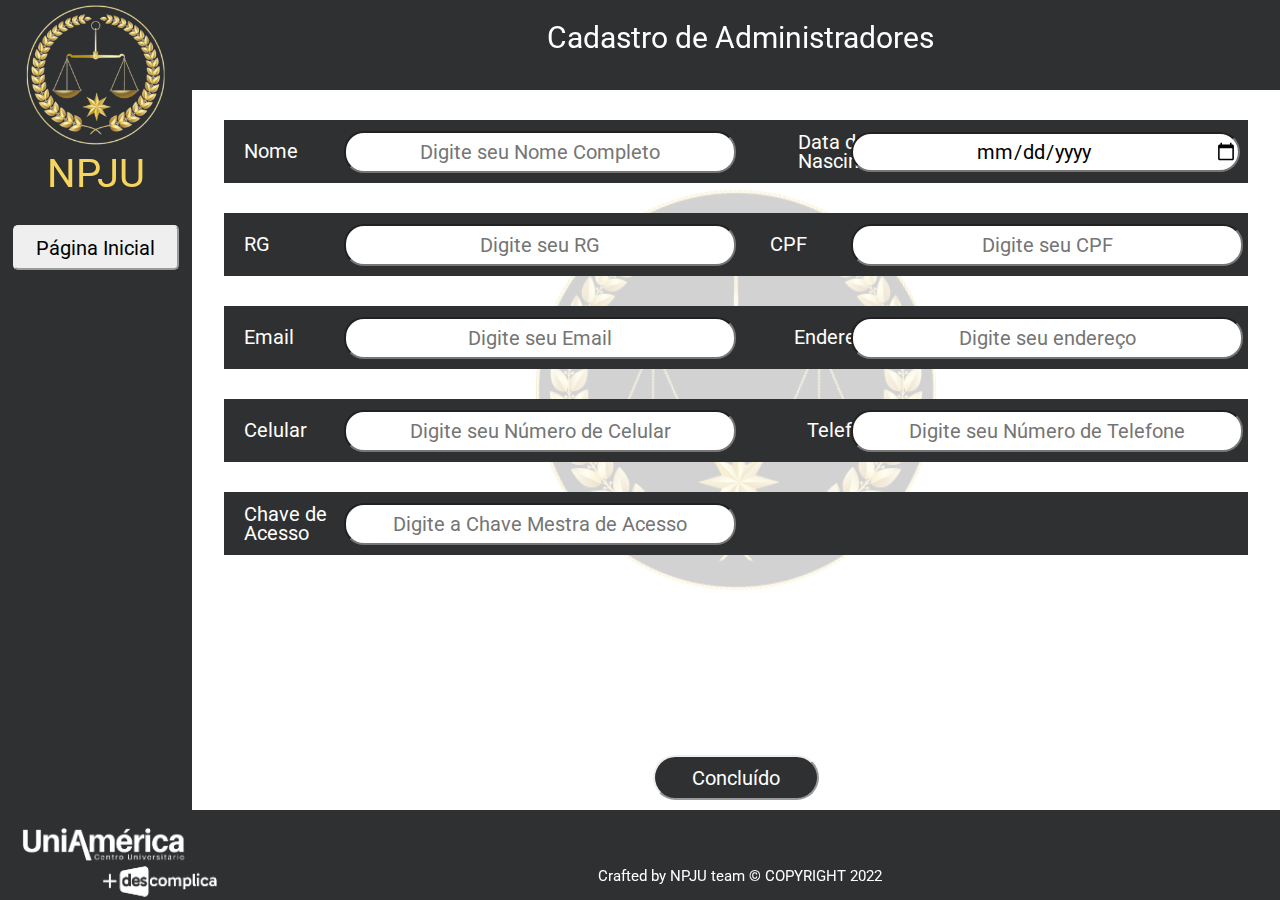
<file: t_cadastro.html>
<!DOCTYPE html>
<html lang="en">
<head>
    <meta charset="UTF-8">
    <meta http-equiv="X-UA-Compatible" content="IE=edge">
    <meta name="viewport" content="width=device-width, initial-scale=1.0">
    <link rel="stylesheet" href="t_cadastro.css">
    <title>Cadastro</title>
</head>
<body>
    <header><h1 class="cabecalho">Cadastro de Administradores</h1></header>

    <div class="container">
        <div class="lateral-esq">
            <img class="logo" src="./img/Logo.png" alt="">
            <p class="npju">NPJU</p>
            <button class="botao"> 
                <a class="a" href="index.html">Página Inicial</a>
            </button>
        </div>
        
        <div class="areabranca">
            <img class="logodefundo" src="./img/Logon.png" alt="">
            <div class="areabranca">
                <div class="fundoretangulo">
                    <p class="fonteareabranca">Nome</p>
                    <p class="fonteareabranca">Data de Nascimento</p>
                    <input class="inputesq" type="text" placeholder="Digite seu Nome Completo">
                    <input class="inputdir" type="date">
                </div>
                <div class="fundoretangulo">
                    <p class="fonteareabranca">RG</p>
                    <p class="fonteareabranca">CPF</p>
                    <input class="inputesq" type="number" placeholder="Digite seu RG">
                    <input class="inputdir" type="number" placeholder="Digite seu CPF">
                </div>
                <div class="fundoretangulo">
                    <p class="fonteareabranca">Email</p>
                    <p class="fonteareabranca">Endereço</p>
                    <input class="inputesq" type="email" placeholder="Digite seu Email">
                    <input class="inputdir" type="text" placeholder="Digite seu endereço">
                </div>
                <div class="fundoretangulo">
                    <p class="fonteareabranca">Celular</p>
                    <p class="fonteareabranca">Telefone</p>
                    <input class="inputesq" type="tel" placeholder="Digite seu Número de Celular">
                    <input class="inputdir" type="tel" placeholder="Digite seu Número de Telefone">
                </div>
                <div class="fundoretangulo">
                    <p class="fonteareabranca">Chave de Acesso</p>
                    <input class="inputesq" type="text" placeholder="Digite a Chave Mestra de Acesso">
                </div>
                <input class="botao2" type="submit" value="Concluído">
            </div>

        </div>
    </div>
    <footer class="rodape">
        <img class="logouniamerica" src="./img/Uni.png" alt="">
        <p class="Direitosaut">Crafted by NPJU team © COPYRIGHT 2022</p>

    </footer>
</body>
</html>
</file>
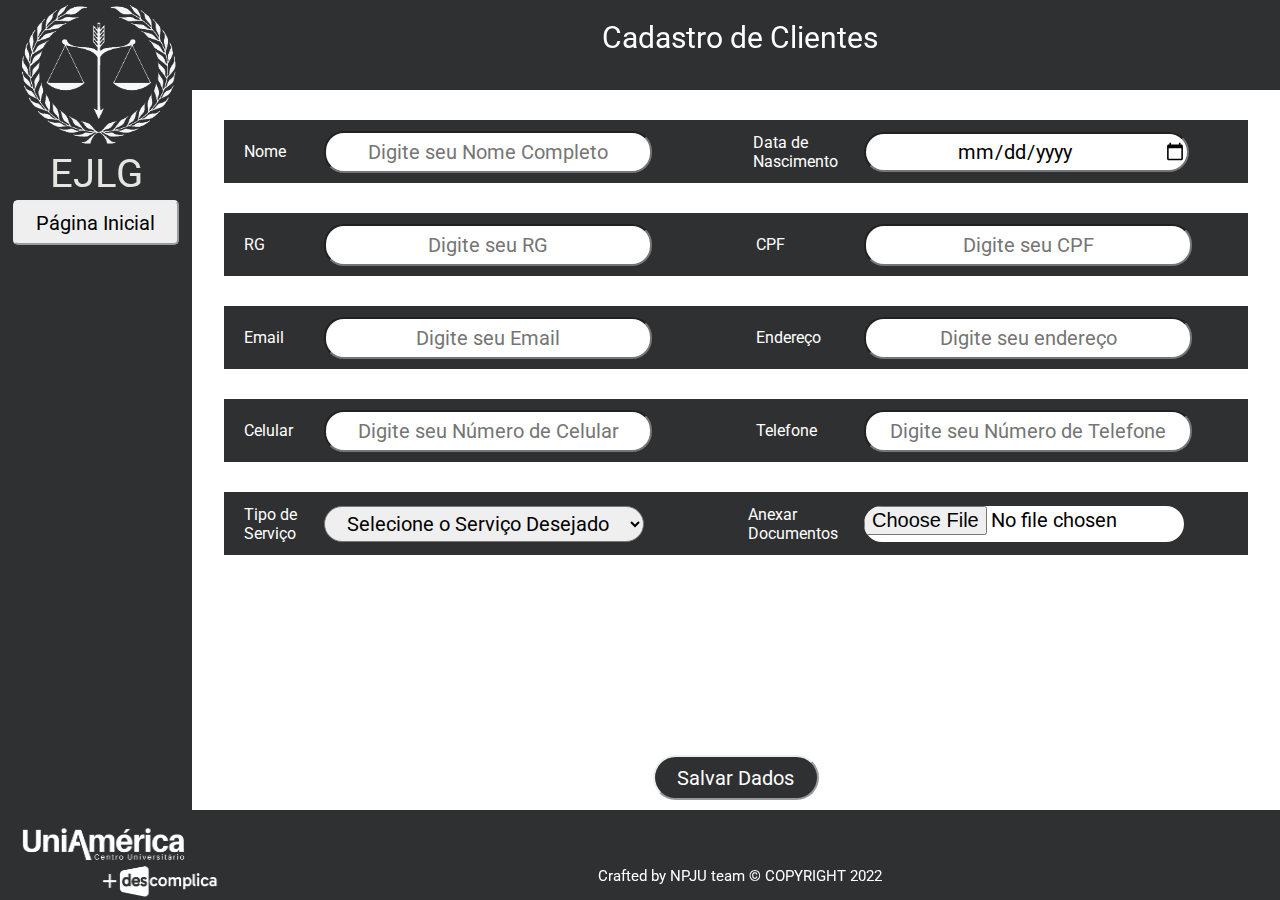
<file: t_cadastrocliente.html>
<!DOCTYPE html>
<html lang="en">
<head>
    <meta charset="UTF-8">
    <meta http-equiv="X-UA-Compatible" content="IE=edge">
    <meta name="viewport" content="width=device-width, initial-scale=1.0">
    <link rel="stylesheet" href="t_cadastrocliente.css">
    <title>Cadastro de Clientes</title>
</head>
<body>
    <header><h1 class="cabecalho">Cadastro de Clientes</h1></header>

    <div class="container">
        <div class="lateral-esq">
            <img class="logo" src="./img/Logo-definitiva2.png" alt="">
            <p class="npju">EJLG</p>
            <button class="botao"> 
                <a class="a" href="t_home.html">Página Inicial</a>
            </button>
        </div>
        
        <div class="areabranca">
            <div class="areabranca">
                <div class="fundoretangulo">
                    <p class="fonteareabranca">Nome</p>
                    <p class="fonteareabranca">Data de Nascimento</p>
                    <input class="inputesq" type="text" placeholder="Digite seu Nome Completo">
                    <input class="inputdir" type="date">
                </div>
                <div class="fundoretangulo">
                    <p class="fonteareabranca">RG</p>
                    <p class="fonteareabranca">CPF</p>
                    <input class="inputesq" type="number" placeholder="Digite seu RG">
                    <input class="inputdir" type="number" placeholder="Digite seu CPF">
                </div>
                <div class="fundoretangulo">
                    <p class="fonteareabranca">Email</p>
                    <p class="fonteareabranca">Endereço</p>
                    <input class="inputesq" type="email" placeholder="Digite seu Email">
                    <input class="inputdir" type="text" placeholder="Digite seu endereço">
                </div>
                <div class="fundoretangulo">
                    <p class="fonteareabranca">Celular</p>
                    <p class="fonteareabranca">Telefone</p>
                    <input class="inputesq" type="tel" placeholder="Digite seu Número de Celular">
                    <input class="inputdir" type="tel" placeholder="Digite seu Número de Telefone">
                </div>
                <div class="fundoretangulo">
                    <p class="fonteareabranca">Tipo de<br> Serviço</p>
                    <select class="inputesq" name="Tipo de Serviço"> 
                        <option value="none">Selecione o Serviço Desejado</option>
                    </select>
                    <p class="fonteareabranca">Anexar Documentos</p>
                    <input class="inputdir" type="file">
                </div>
                <input class="botao2" type="submit" value="Salvar Dados">
            </div>

        </div>
    </div>
    <footer class="rodape">
        <img class="logouniamerica" src="./img/Uni.png" alt="">
        <p class="Direitosaut">Crafted by NPJU team © COPYRIGHT 2022</p>

    </footer>
</body>
</html>
</file>
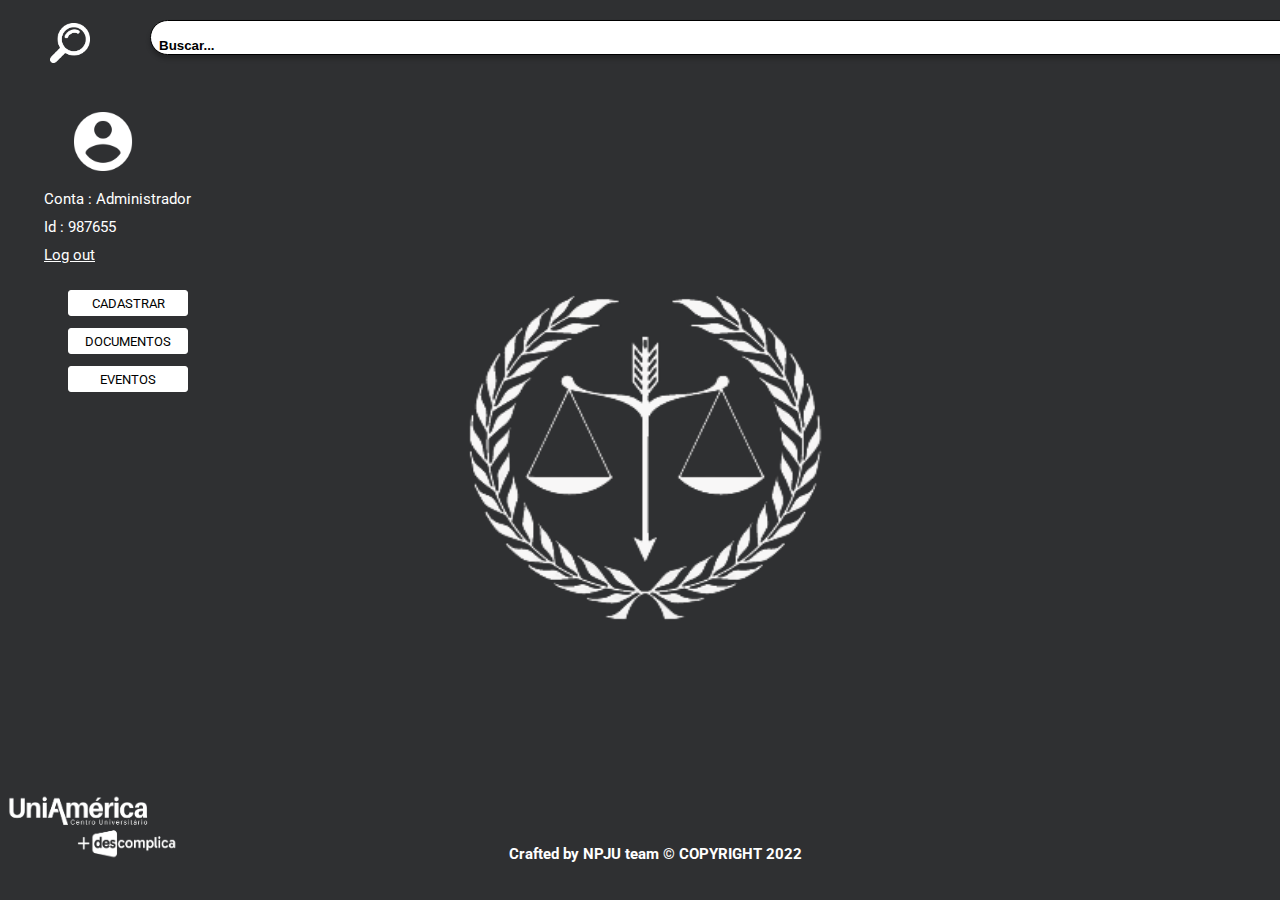
<file: t_home.html>
<!DOCTYPE html>
<html lang="en">
<head>
    <meta charset="UTF-8">
    <meta http-equiv="X-UA-Compatible" content="IE=edge">
    <meta name="viewport" content="width=device-width, initial-scale=1.0">
    <link rel="icon" type="image/x-icon" href="./img/Logo.png">
    <link rel="stylesheet" href="t_home.css">
    <title>NPJU</title>
</head>
<body>
    
    <header>
        <nav>
            <div class="busca">
                <a><img src="./img/Search.png" id="lupa" alt=""></a>
                <input type="text" id="campo" placeholder="Buscar...">
            </div>
        </nav>
    </header><br/>

    <header>
        <nav>
            <div class="user">
                <img src="./img/Icone.png" id="icone" alt="">
                <address>
                    <div class="linha">
                   <span>Conta :</span> Administrador<br>                        
                    </div>
                    
                    <div class="linha">
                   <span>Id :</span> 987655                        
                    </div>

                   <span><a href="index.html">Log out</a></span><br>
                </address>

            <div class="checki">
                <button id="second1">
                    <a id="a" href="t_cadastrocliente.html">CADASTRAR</a>
                </button>
                <button id="second2">
                    <a id="a" href="">DOCUMENTOS</a>
                </button>
                <button id="second3">
                    <a id="a" href="">EVENTOS</a>
                </button>
            </div>
            </div>
        </nav>
    </header><br/>

    <div class="imagem">
        <img src="./img/Logo-definitiva2.png" id="logofundo" alt="#">
    </div><br/>

    <div class="footer-containt">
        <footer>
            <div class="loguni">
                <img src="./img/Uni.png" id="log" alt="Logo Uniamerica" title="Logo Uniamerica">
            </div>

            <div class="direito">
                <p>Crafted by NPJU team © COPYRIGHT 2022</p>
            </div>
        </footer>
    </div>
    
</body>
</html>
</file>
<file: t_cadastro.css>
@import url('https://fonts.googleapis.com/css2?family=Roboto:wght@100;300;400;500;700&display=swap');

body {
    margin: 0px;
    padding: 0px;
    background-color: #2F3032;
    overflow: hidden;
}

/*Cabeçalho*/
.cabecalho {
    position: fixed;
    width: 100vw; height: 10vh;
    padding-left: 100px;
    font-family: 'Roboto';
    font-weight: 400;
    text-align: center;
    font-size: 30px;
    color: white;
}
.lateral-esq {
    display: flex;
    justify-content: center;
    width: 15vw; height: 100vh;
}
.rodape {
    position: fixed; bottom: 0px;
    display: flex;
    width: 100vw; height: 10vh;
    justify-content: space-around;
    align-items: flex-end;
    font-family: 'Roboto';
    font-weight: 400;
    font-size: 15px;
    color: white;
}
.logouniamerica {
    position: fixed; left: 20px;
    width: 200px; height: 75px;
}
.logo {
    width: 150px; height: 150px;
    margin-right: auto;
    margin-left: auto;
}
.logodefundo {
    position: fixed;
    width: 400px; height: 400px;
    margin-top: 100px;
    margin-right: auto;
    margin-left: auto;
    opacity: 20%;
    z-index: 1;
}
.npju {
    position: fixed; left: 0px; top: 110px;
    width: 15vw; height: 5vh;
    font-family: 'Roboto';
    font-weight: 400;
    text-align: center;
    font-size: 40px;
    color: #f6d55e;
}
.container {
    width: 100vw; height: 100vh;
    display: flex;
    flex-direction: row;
    justify-content: right;
    align-items: center;
    
}
.areabranca {
    display: flex;
    flex-direction: column;
    align-items: center;
    width: 85%; height: 80vh;
    justify-content: flex-start;
    align-content: center;
    background: white;
}

.fundoretangulo {
    display: flex;
    align-items: center;
    justify-content: space-between;
    margin-top: 30px;
    width: 80vw; height: 7vh;
    background: #2F3032;
    z-index: 2;
}
.fonteareabranca {
    width: 120px;
    padding-left: 20px;
    padding-right: 480px;
    line-height: 19px;
    font-family: 'Roboto';
    font-weight: 400;
    font-size: 20px;
    color: white;
}
.inputesq {
    position: absolute;
    width: 30vw; height: 4vh;
    border-radius: 20px;
    box-shadow: 0 0 0 0;
    outline: 0;
    font-family: 'Roboto';
    font-weight: 400;
    font-size: 20px;
    text-align: center;
    margin-left: 120px;
}
.inputdir {
    position: absolute;
    width: 30vw; height: 4vh;
    border-radius: 20px;
    box-shadow: 0 0 0 0;
    outline: 0;
    font-family: 'Roboto';
    font-weight: 400;
    font-size: 20px;
    text-align: center;
    margin-left: 49vw;
}
.botao {
    position: fixed; top: 225px;
    width: 13vw; height: 5vh;
    border: 2px outset ;
    border-radius: 5px;
    font-family: 'Roboto';
    font-weight: 400;
    font-size: 20px;
    text-align: center;
    color: black;
}
.botao:active {
    border: 1px outset;
    width: 12vw; height: 4.5vh;
    
}
.botao2 {
    position: fixed; bottom: 100px;
    width: 13vw; height: 5vh;
    border: 2px outset ;
    border-radius: 25px;
    cursor: pointer;
    font-family: 'Roboto';
    font-weight: 400;
    font-size: 20px;
    text-align: center;
    background: #2F3032;
    color: white;
}
.botao2:active {
    border: 1px outset;
    width: 12vw; height: 4.5vh;
    
}
.Direitosaut {
    padding-left: 200px;
}
.a {
    text-decoration: none;
    color: black;
}
input::-webkit-outer-spin-button,
input::-webkit-inner-spin-button {
  -webkit-appearance: none;
  margin: 0;
}
</file>
<file: t_cadastrocliente.css>
@import url('https://fonts.googleapis.com/css2?family=Roboto:wght@100;300;400;500;700&display=swap');

body {
    margin: 0px;
    padding: 0px;
    background-color: #2F3032;
    overflow: hidden;
}

/*Cabeçalho*/
.cabecalho {
    position: fixed;
    width: 100vw; height: 10vh;
    padding-left: 100px;
    font-family: 'Roboto';
    font-weight: 400;
    text-align: center;
    font-size: 30px;
    color: white;
}
.lateral-esq {
    display: flex;
    justify-content: center;
    width: 15vw; height: 100vh;
}
.rodape {
    position: fixed; bottom: 0px;
    display: flex;
    width: 100vw; height: 10vh;
    justify-content: space-around;
    align-items: flex-end;
    font-family: 'Roboto';
    font-weight: 400;
    font-size: 15px;
    color: white;
}
.logouniamerica {
    position: fixed; left: 20px;
    width: 200px; height: 75px;
}
.logo {
    width: 175px; height: 150px;
    margin-right: auto;
    margin-left: auto;
}
.logodefundo {
    position: fixed;
    width: 400px; height: 400px;
    margin-top: 100px;
    margin-right: auto;
    margin-left: auto;
    opacity: 20%;
    z-index: 1;
}
.npju {
    position: fixed; left: 0px; top: 110px;
    width: 15vw; height: 5vh;
    font-family: 'Roboto';
    font-weight: 400;
    text-align: center;
    font-size: 40px;
    color: #e6e5e1;
}
.container {
    width: 100vw; height: 100vh;
    display: flex;
    flex-direction: row;
    justify-content: right;
    align-items: center;
    
}
.areabranca {
    display: flex;
    flex-direction: column;
    align-items: center;
    width: 85%; height: 80vh;
    justify-content: flex-start;
    align-content: center;
    background: white;
    
}

.fundoretangulo {
    display: flex;
    align-items: center;
    justify-content: space-between;
    margin-top: 30px;
    width: 80vw; height: 7vh;
    background: #2F3032;
    z-index: 2;
}
.fonteareabranca {
    width: 120px;
    padding-left: 20px;
    padding-right: 480px;
    line-height: 19px;
    font-family: 'Roboto';
    font-weight: 400;
    font-size: 20px;
    color: white;
}
.inputesq {
    position: absolute;
    width: 30vw; height: 4vh;
    border-radius: 20px;
    box-shadow: 0 0 0 0;
    outline: 0;
    font-family: 'Roboto';
    font-weight: 400;
    font-size: 20px;
    text-align: center;
    margin-left: 120px;
}
.inputdir {
    position: absolute;
    width: 30vw; height: 4vh;
    border-radius: 20px;
    box-shadow: 0 0 0 0;
    outline: 0;
    background: white;
    font-family: 'Roboto';
    font-weight: 400;
    font-size: 20px;
    text-align: center;
    margin-left: 49vw;
}
.botao {
    position: fixed; top: 200px;
    width: 13vw; height: 5vh;
    border: 2px outset ;
    border-radius: 5px;
    font-family: 'Roboto';
    font-weight: 400;
    font-size: 20px;
    text-align: center;
    color: black;
}
.botao:active {
    border: 1px outset;
    width: 12vw; height: 4.5vh;
    
}
.botao2 {
    position: fixed; bottom: 100px;
    width: 13vw; height: 5vh;
    border: 2px outset ;
    border-radius: 25px;
    cursor: pointer;
    
    font-family: 'Roboto';
    font-weight: 400;
    font-size: 20px;
    text-align: center;
    background: #2F3032;
    color: white;
}
.botao2:active {
    border: 1px outset;
    width: 12vw; height: 4.5vh;
    
}
.Direitosaut {
    padding-left: 200px;
}
.a {
    text-decoration: none;
    color: black;
}
input::-webkit-outer-spin-button,
input::-webkit-inner-spin-button {
  -webkit-appearance: none;
  margin: 0;
}
@media screen and (max-width: 1450px) {
    .fonteareabranca {
        font-size: 16px;
       padding-right: 410px;
    }
    
    .inputesq {
        margin-left: 100px;
        width: 25vw;
    }
    .inputdir {
        margin-left: 50vw;
        width: 25vw;
    }
}
@media screen and (max-width: 1200px) {
    .fonteareabranca {
        font-size: 15px;
       padding-right: 330px;
    }
    .inputesq {
        margin-left: 80px;
        font-size: 16px;
    }
}
@media screen and (max-width: 1000px) {
    .fonteareabranca {
        font-size: 14px;
       padding-right: 280px;
       line-height: 15px;
    }
    .inputesq {
        margin-left: 100px;
        width: 20vw;
        font-size: 16px;
    }
    .inputdir {
        width: 20vw;
        font-size: 16px;
    }
    .fundoretangulo {
        width: 75vw;
    }
    .logo {
        width: 150px; height: 125px;
    }
    .botao {
        font-size: 16px;
    }
}
@media screen and (max-width: 900px) {
    .fonteareabranca {
        font-size: 14px;
       padding-right: 200px;
       line-height: 15px;
    }
    .inputesq {
        margin-left: 100px;
        width: 20vw;
        font-size: 16px;
    }
    .inputdir {
        width: 20vw;
        font-size: 16px;
    }
    .fundoretangulo {
        width: 75vw;
    }
   
}
@media screen and (max-width: 400px) {
    .container{
        width: 388px;
    }
    .fonteareabranca {
        font-size: 10px;
        padding-left: 5px;
        padding-right: 110px;
       width: 20px;
       line-height: 15px;
    }
    .inputesq {
        margin-left: 40px;
        width: 18vw; height: 3vh;
        font-size: 10px;
    }
    .inputdir {
        margin-left: 50vw;
        width: 18vw; height: 3vh;
        font-size: 10px;
    }
    .fundoretangulo {
        width: 75vw;
    }
   .logo {
    width: 75px; height: 50px;
    padding-top: 25px;
   }
   .npju {
    font-size: 20px;
    top: 60px;
   }
   .botao {
    top: 120px;
    font-size: 12px;
   }
   .botao2 {
    font-size: 12px;
    width: 22vw;
    bottom: 150px;
   }
   .logouniamerica {
    width: 125px; height: 50px;
   }
   .Direitosaut {
    padding-right: 50px;
    padding-bottom: 10px;
    width: 100px;
    font-size: 10px;
   }
   .cabecalho {
    font-size: 20px;
    padding-left: 30px;
   }
}
</file>
<file: t_home.css>
@import url('https://fonts.googleapis.com/css2?family=Ovo&family=Roboto:wght@100&display=swap');
@import url('https://fonts.googleapis.com/css2?family=Roboto:wght@300;400;500;700&display=swap');

body {
    padding: 0;
    margin: 0;
    background-color: #2F3032;
}

/*Cabeçalho*/
#lupa {
    position: absolute; left: 50px; top: 0px;
    width: 40px;
    height: 40px;
    padding-top: 2.5vh;

    margin-left: 0px;
}

.busca {
    width: 100%; height: 10vh;
    border: 0px solid red;
    display: flex;
    justify-content: center;
    
}

#campo {
    position: absolute; left: 150px; top: 20px;
    width: 1200px;
    height: 31px;
    
    border: 1px solid #000000;
    box-shadow: 0px 4px 4px rgba(0, 0, 0, 0.25);
    border-radius: 28px;
}

#campo::placeholder {
    color:#000000;
    position: absolute;
    font-weight: bold;
    margin-top: 8px;
    margin-left: 6px;
}

@media screen and (max-width: 428px) {
    #campo {
        display: flex;
        justify-content: center;
        position: absolute;
        width: 268px;
        height: 26px;
        left: 41px;
        top: 14px;
    }

    #campo::placeholder {
        color:#000000;
        margin-top: 6px;
    }

    #lupa {
        width: 28px;
        height: 31px;
        padding-top: 2.5vh;

        margin-left: -1px;
    }
}

/*Cabeçalho Lateral*/
.user {
    position: absolute;
    display: flex;
    justify-content: flex-start;
    width: 242px;
    height: 21px;
    left: -40px;
    top: 0;
}

.user address {
    display: flex;
    justify-content: center;
    flex-direction: column;
}

address {
    position: absolute;
    color: #FFFFFF;
    width: 242px;
    height: 21px;
    left: 84px;
    top: 230px;

    font-family: 'Roboto';
    font-style: normal;
    font-weight: 400;
    font-size: 15px;
    line-height: 28px;
}

address span a {
    color: white;
}

.linha {
    display:inline;
}

#icone {
    position: absolute;
    width: 70px;
    height: 71px;
    left: 108px;
    top: 106px;
}

#second1 {
    font-family: "Roboto";
    position: absolute;
    width: 120px;
    height: 26px;
    top: 290px;
    left: 12vh;
    font-size: 13px;

    background: #ffffff;
    border: 1px solid #FFFFFF;
    border-radius: 3px;
  }
  
  #second2 {
    font-family: "Roboto";
    position: absolute;
    width: 120px;
    height: 26px;
    top: 328px;
    left: 12vh;
    font-size: 13px;
    
    color: #FFF;
    background: #ffffff;
    border: 1px solid #FFFFFF;
    border-radius: 3px;
}

#second3 {
    font-family: "Roboto";
    position: absolute;
    width: 120px;
    height: 26px;
    top: 366px;
    left: 12vh;
    font-size: 13px;
    
    color: #FFF;
    background: #ffffff;
    border: 1px solid #FFFFFF;
    border-radius: 3px;
}


@media screen and (max-width: 428px) {
    nav {
        width: 20px;
        height: 100%; 
    }

    address {
        font-size: 14px;
        margin-top: -20px;
        margin-left: 0px;
        left: 84px;
    }

    .user {
        position: absolute;
        display: flex;
        justify-content: flex-start;
        width: 242px;
        height: 21px;
        left: -71px;
        top: -31px;
    }

    #icone {
        width: 61px;
        height: 61px;
        margin-top: -11px;
        margin-left: -8px;
    }

    #second1 {
        width: 81px;
        height: 20px;
        top: 266px;
        left: 104px;
        font-size: 10px;
    }

    #second2 {
        width: 90px;
        height: 20px;
        top: 296px;
        left: 100px;
        font-size: 10px;
    }

    #second3 {
        width: 90px;
        height: 20px;
        top: 326px;
        left: 100px;
        font-size: 10px;
    }
    
}

/*Imagem de Fundo*/
.imagem {
    display: flex;
    justify-content: center;
    align-items: center;
    width: 100vw; height: 74vh;
}

@media screen and (max-width: 428px) {
    #fundo {
        flex: 50%;
        margin-left: -1%;
        max-width: 81%;    
    }
}

/*Conteudo do Footer*/
.footer-containt {
    left: 0;
    bottom: 0;
    width: 100%;
    background-color: #2F3032;
    color: white;
    text-align: center;

    margin-top: 0vh;
}

.loguni {
    position: absolute;
    display: flex;
    justify-content: flex;
}

#log {
    width: 171px;
    height: 66px;

    margin-top: -16px;
    margin-left: 7px;
}

.direito {
    display: flex;
    justify-content: center;
}

p {
    position: absolute;
    font-family: 'Roboto';
    font-style: normal;
    font-weight: bold;
    font-size: 15px;
    line-height: 28px;
    margin-top: 30px;
    margin-left: 30px;
}

@media screen and (max-width: 428px) {
#log {
    width: 81px;
    height: 31px;
    margin-top: 78px;
    margin-left: 8px;
}
    
p {
    font-size: 9px;
    margin-top: 88px;
}
}
#a {
    color: rgb(0, 0, 0);
    text-decoration: none;
}
#logofundo {
    width: 400px; height: 350px;
}
</file>
